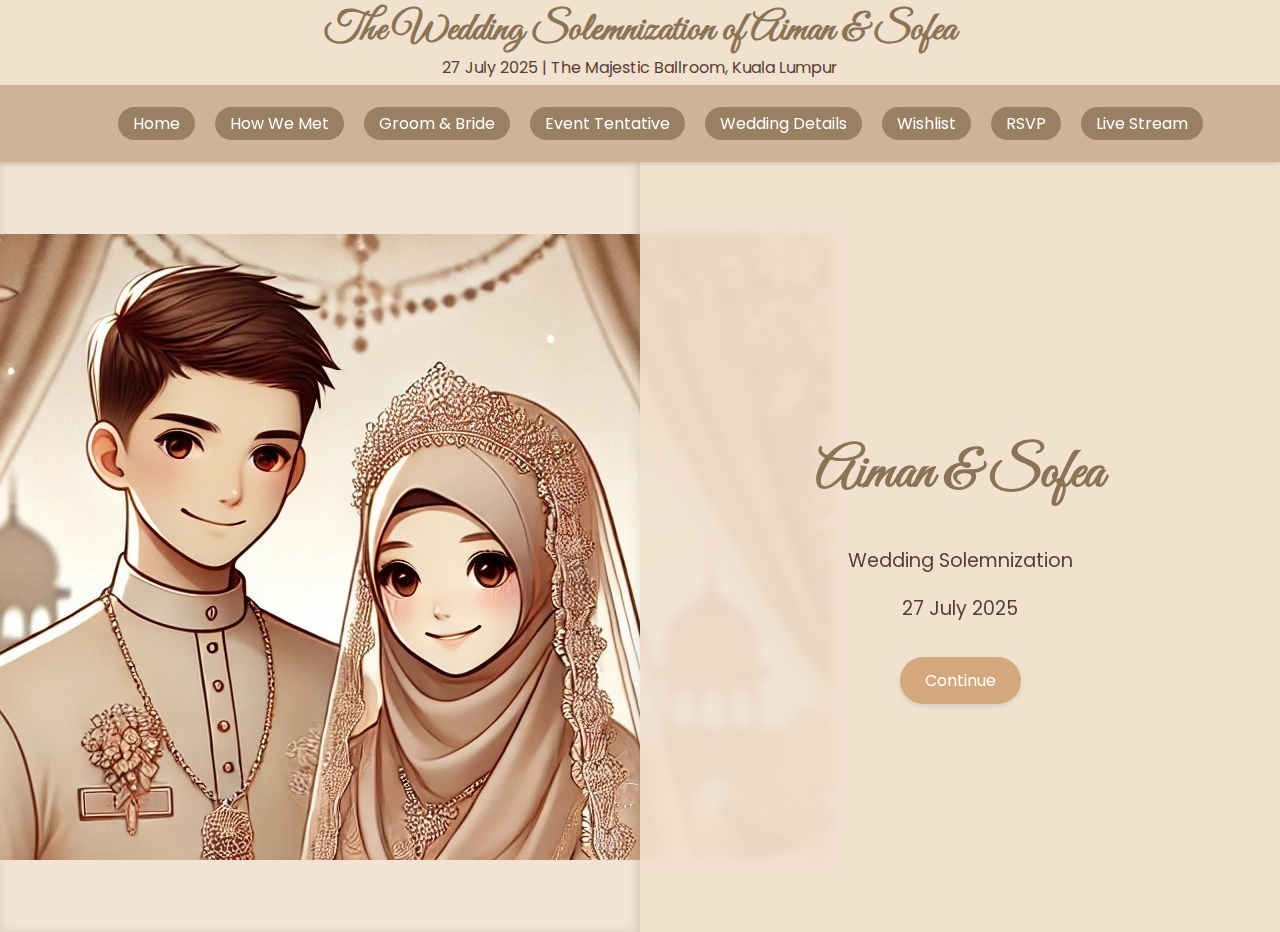
<file: index.html>
<!DOCTYPE html>
<html lang="en">

<head>
    <meta charset="UTF-8">
    <meta name="viewport" content="width=device-width, initial-scale=1.0">
    <title>Wedding of Aiman & Sofea</title>
    <link rel="stylesheet" href="styles.css">
    <link href="https://fonts.googleapis.com/css2?family=Great+Vibes&family=Poppins:wght@300;400;600&display=swap"
        rel="stylesheet">
</head>

<body>

<audio id="background-music" src="https://www.bensound.com/bensound-music/bensound-tenderness.mp3" autoplay loop></audio>

<!-- Restored Banner Section (Placed Above Navigation) -->
<div class="banner">
    <h2>The Wedding Solemnization of Aiman & Sofea</h2>
    <p>27 July 2025 | The Majestic Ballroom, Kuala Lumpur</p>
</div>

<!-- Sticky Navigation Bar (Placed Below Banner) -->
<nav class="sticky-nav">
    <ul>
        <li><a href="index.html">Home</a></li>
        <li><a href="how-we-met.html">How We Met</a></li>
        <li><a href="groom-bride.html">Groom & Bride</a></li>
        <li><a href="event-tentative.html">Event Tentative</a></li>
        <li><a href="wedding-details.html">Wedding Details</a></li>
        <li><a href="wishlist.html">Wishlist</a></li>
        <li><a href="rsvp.html">RSVP</a></li>
        <li><a href="live-wedding.html">Live Stream</a></li>
    </ul>
</nav>

<!-- Restored Homepage Layout -->
<div class="homepage">
    <div class="left-side">
        <img src="wedding.jpeg" alt="Wedding" class="background-image">
    </div>
    <div class="right-side">
        <div class="content">
            <h1>Aiman & Sofea</h1>
            <p class="subheading">Wedding Solemnization</p>
            <p class="date">27 July 2025</p>
            <div id="countdown" class="countdown"></div>
        </div>
        <br>
        <div class="content">
            <a class="continue-button" href="how-we-met.html">Continue</a>
        </div>
    </div>
</div>

<script src="script.js"></script>
</body>

</html>
</file>
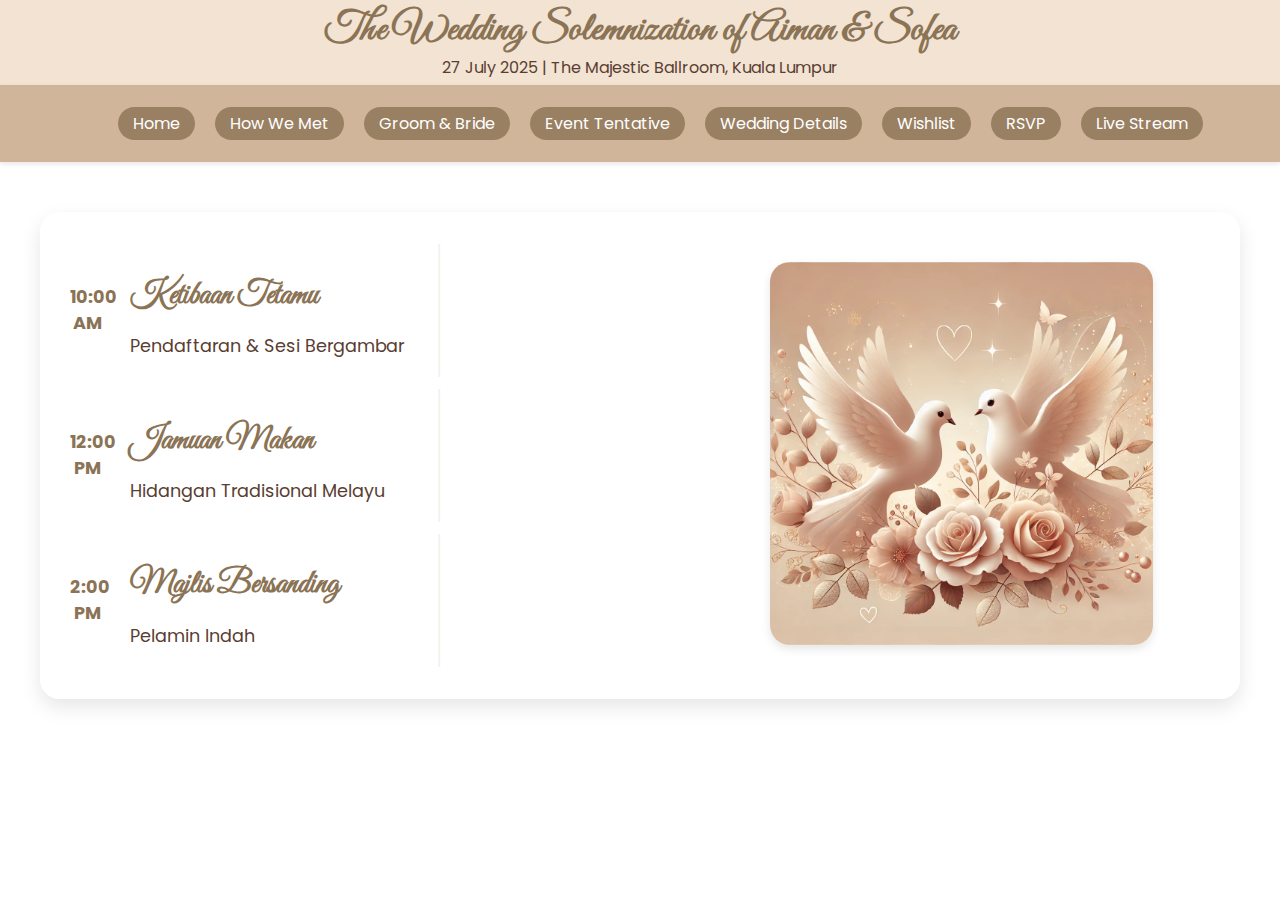
<file: event-tentative.html>
<!DOCTYPE html>
<html lang="en">

<head>
    <meta charset="UTF-8">
    <meta name="viewport" content="width=device-width, initial-scale=1.0">
    <title>Event Tentative - Aiman & Sofea</title>
    <link rel="stylesheet" href="styles.css">
    <link href="https://fonts.googleapis.com/css2?family=Great+Vibes&family=Poppins:wght@300;400;600&display=swap" rel="stylesheet">

    <style>
        body {
            background: url('https://source.unsplash.com/1600x900/?soft-texture,beige') no-repeat center center fixed;
            background-size: cover;
            color: #5a3d31; /* Chocolate brown for text */
            margin: 0;
            padding: 0;
            font-family: 'Poppins', sans-serif;
        }

        /* Banner Style */
        .banner {
            background-color: rgba(241, 224, 206, 0.9); /* Soft nude */
            text-align: center;
            padding: 5px 0;
            z-index: 90;
            box-shadow: 0 2px 5px rgba(0, 0, 0, 0.1);
        }

        .banner h2 {
            font-family: 'Great Vibes', cursive;
            color: #8b7355; /* Chocolate brown */
            font-size: 2.5em;
            margin: 0;
        }

        .banner p {
            color: #5a3d31; /* Soft chocolate brown */
            margin: 0;
            font-size: 1em;
        }

        /* Sticky Navigation Bar */
        .sticky-nav {
            position: sticky;
            top: 0;
            background-color: rgba(204, 173, 144, 0.9); /* Soft nude brown */
            padding: 10px;
            z-index: 100;
            text-align: center;
            box-shadow: 0 2px 5px rgba(0, 0, 0, 0.1);
        }

        .sticky-nav ul {
            list-style: none;
            display: flex;
            justify-content: center;
            gap: 20px;
        }

        .sticky-nav ul li a {
            color: #fff;
            text-decoration: none;
            padding: 5px 15px;
            border-radius: 20px;
            background-color: rgba(139, 115, 85, 0.8); /* Chocolate brown */
            transition: background-color 0.3s, transform 0.3s;
        }

        .sticky-nav ul li a:hover {
            background-color: #8b7355; /* Darker chocolate brown */
            transform: scale(1.1);
        }

        /* Event Tentative Section */
        .timeline-container {
            max-width: 1200px;
            margin: 50px auto;
            padding: 20px;
            background: rgba(255, 255, 255, 0.9); /* Soft nude */
            border-radius: 20px;
            box-shadow: 0 8px 20px rgba(0, 0, 0, 0.1);
            display: flex;
            justify-content: space-between;
        }

        .timeline-item {
            display: flex;
            align-items: center;
            margin: 12px 0;
            position: relative;
            padding: 0 10px;
            transition: transform 0.3s ease, color 0.3s ease;
        }

        .timeline-item::before {
            content: '';
            position: absolute;
            left: 95%;
            top: 0;
            height: 100%;
            width: 1.5px;
            background-color: #8b7355; /* Chocolate brown */
            z-index: -1;
            transform: translateX(-50%);
        }

        .timeline-time {
            font-size: 1.1em;
            color: #8b7355; /* Chocolate brown */
            font-weight: bold;
            width: 12%;
            text-align: center;
            padding-right: 10px;
        }

        .timeline-content {
            font-size: 1.1em;
            color: #5a3d31; /* Soft chocolate brown */
            padding-left: 15px;
            width: 85%;
        }

        .timeline-content h3 {
            font-family: 'Great Vibes', cursive;
            color: #8b7355; /* Chocolate brown */
            font-size: 1.8em;
            margin-bottom: 5px;
        }

        .timeline-item:hover {
            transform: scale(1.00);
            color: #b58863; /* Soft nude brown */
        }

        /* Image Styling (Doves Image) */
        .dove-image {
            width: 85%;
            max-width: 450px;
            margin-top: 30px;
            border-radius: 20px;
            box-shadow: 0 4px 10px rgba(0, 0, 0, 0.1);
            transition: transform 0.3s ease, box-shadow 0.3s ease;
        }

        .dove-image:hover {
            transform: scale(1.05);
            box-shadow: 0 6px 15px rgba(0, 0, 0, 0.2);
        }

        /* Adjustments for smaller screens */
        @media (max-width: 1000px) {
            .timeline-container {
                flex-direction: column;
                align-items: center;
                height: auto;
            }

            .timeline-item {
                flex-direction: column;
                align-items: flex-start;
            }

            .timeline-time {
                width: 100%;
                text-align: left;
                margin-bottom: 8px;
            }

            .timeline-content {
                width: 100%;
            }

            .dove-image {
                width: 100%;
            }
        }
    </style>
</head>

<body>

<!-- Banner (Above Navigation) -->
<div class="banner">
    <h2>The Wedding Solemnization of Aiman & Sofea</h2>
    <p>27 July 2025 | The Majestic Ballroom, Kuala Lumpur</p>
</div>

<!-- Sticky Navigation Bar (Below Banner) -->
<nav class="sticky-nav">
    <ul>
        <li><a href="index.html">Home</a></li>
        <li><a href="how-we-met.html">How We Met</a></li>
        <li><a href="groom-bride.html">Groom & Bride</a></li>
        <li><a href="event-tentative.html">Event Tentative</a></li>
        <li><a href="wedding-details.html">Wedding Details</a></li>
        <li><a href="wishlist.html">Wishlist</a></li>
        <li><a href="rsvp.html">RSVP</a></li>
        <li><a href="live-wedding.html">Live Stream</a></li>
    </ul>
</nav>

<!-- Event Tentative Section -->
<div class="timeline-container">
    <div>
        <div class="timeline-item">
            <div class="timeline-time">10:00 AM</div>
            <div class="timeline-content">
                <h3>Ketibaan Tetamu</h3>
                <p>Pendaftaran & Sesi Bergambar</p>
            </div>
        </div>

        <div class="timeline-item">
            <div class="timeline-time">12:00 PM</div>
            <div class="timeline-content">
                <h3>Jamuan Makan</h3>
                <p>Hidangan Tradisional Melayu</p>
            </div>
        </div>

        <div class="timeline-item">
            <div class="timeline-time">2:00 PM</div>
            <div class="timeline-content">
                <h3>Majlis Bersanding</h3>
                <p>Pelamin Indah</p>
            </div>
        </div>
    </div>

    <div>
        <img class="dove-image" src="dove.jpeg" alt="Doves">
    </div>
</div>

</body>

</html>
</file>
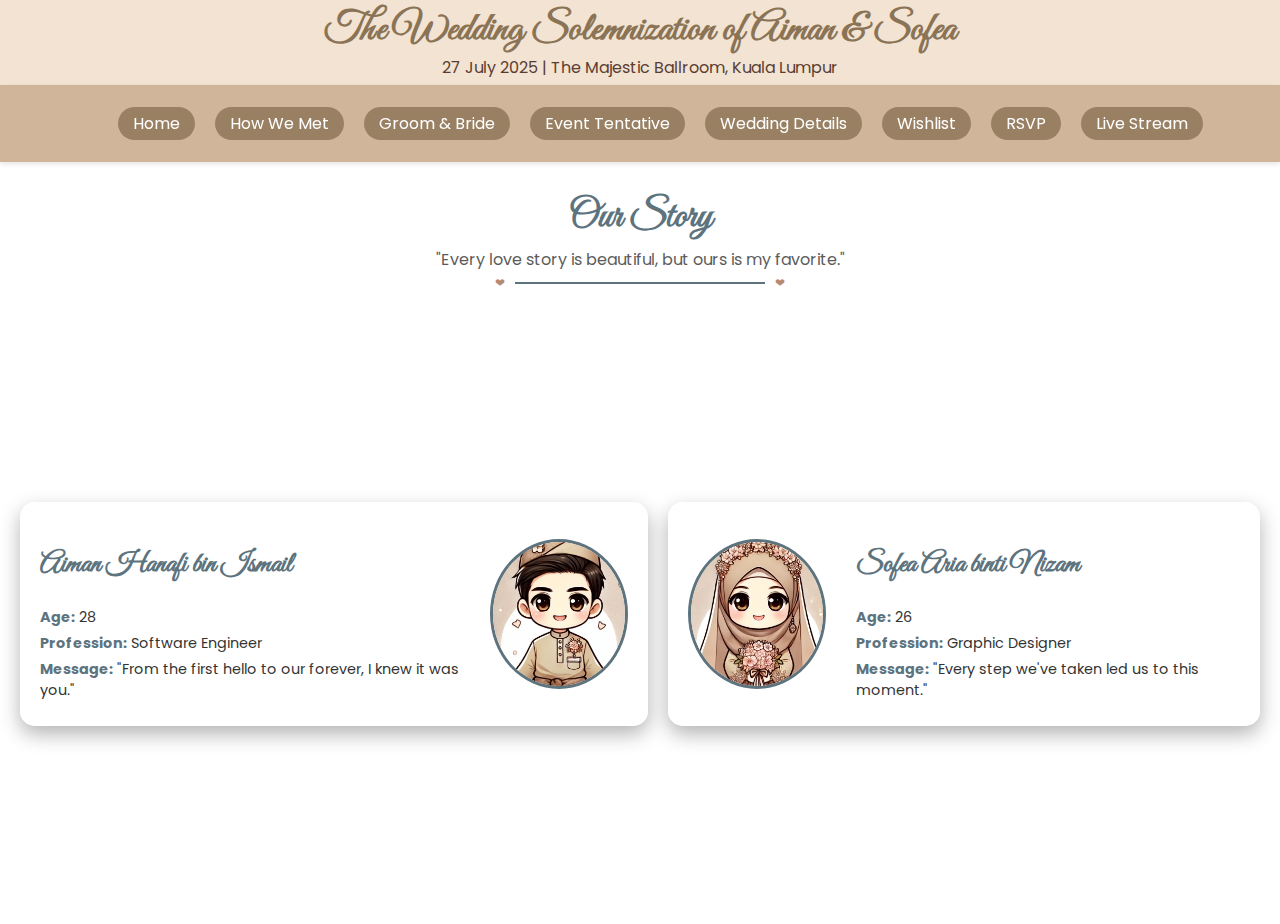
<file: groom-bride.html>
<!DOCTYPE html>
<html lang="en">

<head>
    <meta charset="UTF-8">
    <meta name="viewport" content="width=device-width, initial-scale=1.0">
    <title>Groom & Bride - Aiman & Sofea</title>
    <link rel="stylesheet" href="styles.css">
    <link href="https://fonts.googleapis.com/css2?family=Great+Vibes&family=Poppins:wght@300;400;600&display=swap"
        rel="stylesheet">

    <style>
        body {
            background: url('https://source.unsplash.com/1600x900/?romantic-background') no-repeat center center fixed;
            background-size: cover;
            color: #333;
            padding: 0;
            margin: 0;
            overflow: hidden;
        }

        .title-section {
            text-align: center;
            padding-top: 30px; /* Moved lower from top */
            padding-bottom: 10px; /* Brought closer to content */
            animation: fadeIn 1s ease-out;
        }

        .title-section h1 {
            font-family: 'Great Vibes', cursive;
            font-size: 2.5em;
            color: #5d737e;
            margin: 0;
        }

        .title-section p {
            font-family: 'Poppins', sans-serif;
            font-size: 1em;
            color: #333;
            margin: 5px 0;
            opacity: 0.8;
        }

        .divider {
            width: 250px;
            height: 2px;
            background-color: #5d737e;
            margin: 10px auto;
            position: relative;
        }

        .divider:before,
        .divider:after {
            content: "❤";
            font-size: 12px;
            color: #b68973;
            position: absolute;
            top: -8px;
        }

        .divider:before {
            left: -20px;
        }

        .divider:after {
            right: -20px;
        }

        .groom-bride-container {
            display: flex;
            justify-content: center;
            align-items: center;
            height: calc(100vh - 280px); /* Adjusted for title spacing */
            padding: 20px;
            gap: 20px;
        }

        .profile-card {
            background-color: rgba(255, 255, 255, 0.9);
            padding: 20px;
            border-radius: 15px;
            box-shadow: 0 8px 20px rgba(0, 0, 0, 0.3);
            display: flex;
            align-items: center;
            gap: 30px;
            transition: transform 0.3s ease, box-shadow 0.3s ease;
        }

        .profile-card:hover {
            transform: scale(1.03);
            box-shadow: 0 12px 30px rgba(0, 0, 0, 0.4);
        }

        .profile-photo {
            width: 150px;
            height: 150px;
            border-radius: 50%;
            overflow: hidden;
            border: 3px solid #5d737e;
            transition: transform 0.3s ease;
        }

        .profile-photo img {
            width: 100%;
            height: 100%;
            object-fit: cover;
            transition: transform 0.5s ease;
        }

        .profile-photo:hover img {
            transform: scale(1.1);
        }

        .profile-details {
            text-align: left;
        }

        .profile-details h2 {
            font-family: 'Great Vibes', cursive;
            font-size: 1.8em;
            color: #5d737e;
        }

        .profile-details p {
            font-family: 'Poppins', sans-serif;
            font-size: 0.9em;
            color: #333;
            margin: 5px 0;
        }

        .profile-details p span {
            font-weight: bold;
            color: #5d737e;
        }

        @keyframes fadeIn {
            from {
                opacity: 0;
                transform: translateY(-20px);
            }
            to {
                opacity: 1;
                transform: translateY(0);
            }
        }
    </style>
</head>

<body>

<!-- Banner (Above Navigation) -->
<div class="banner">
    <h2>The Wedding Solemnization of Aiman & Sofea</h2>
    <p>27 July 2025 | The Majestic Ballroom, Kuala Lumpur</p>
</div>

<!-- Sticky Navigation Bar (Below Banner) -->
<nav class="sticky-nav">
    <ul>
        <li><a href="index.html">Home</a></li>
        <li><a href="how-we-met.html">How We Met</a></li>
        <li><a href="groom-bride.html">Groom & Bride</a></li>
        <li><a href="event-tentative.html">Event Tentative</a></li>
        <li><a href="wedding-details.html">Wedding Details</a></li>
        <li><a href="wishlist.html">Wishlist</a></li>
        <li><a href="rsvp.html">RSVP</a></li>
        <li><a href="live-wedding.html">Live Stream</a></li>
    </ul>
</nav>

<!-- Title and Quote Section -->
<div class="title-section">
    <h1>Our Story</h1>
    <p>"Every love story is beautiful, but ours is my favorite."</p>
    <div class="divider"></div>
</div>

<div class="groom-bride-container">
    <!-- Groom Section -->
    <div class="profile-card">
        <div class="profile-details">
            <h2>Aiman Hanafi bin Ismail</h2>
            <p><span>Age:</span> 28</p>
            <p><span>Profession:</span> Software Engineer</p>
            <p><span>Message:</span> "From the first hello to our forever, I knew it was you."</p>
        </div>
        <div class="profile-photo">
            <img src="groom.jpg" alt="Groom Photo">
        </div>
    </div>

    <!-- Bride Section -->
    <div class="profile-card">
        <div class="profile-photo">
            <img src="bride.jpg" alt="Bride Photo">
        </div>
        <div class="profile-details">
            <h2>Sofea Aria binti Nizam</h2>
            <p><span>Age:</span> 26</p>
            <p><span>Profession:</span> Graphic Designer</p>
            <p><span>Message:</span> "Every step we've taken led us to this moment."</p>
        </div>
    </div>
</div>

</body>

</html>
</file>
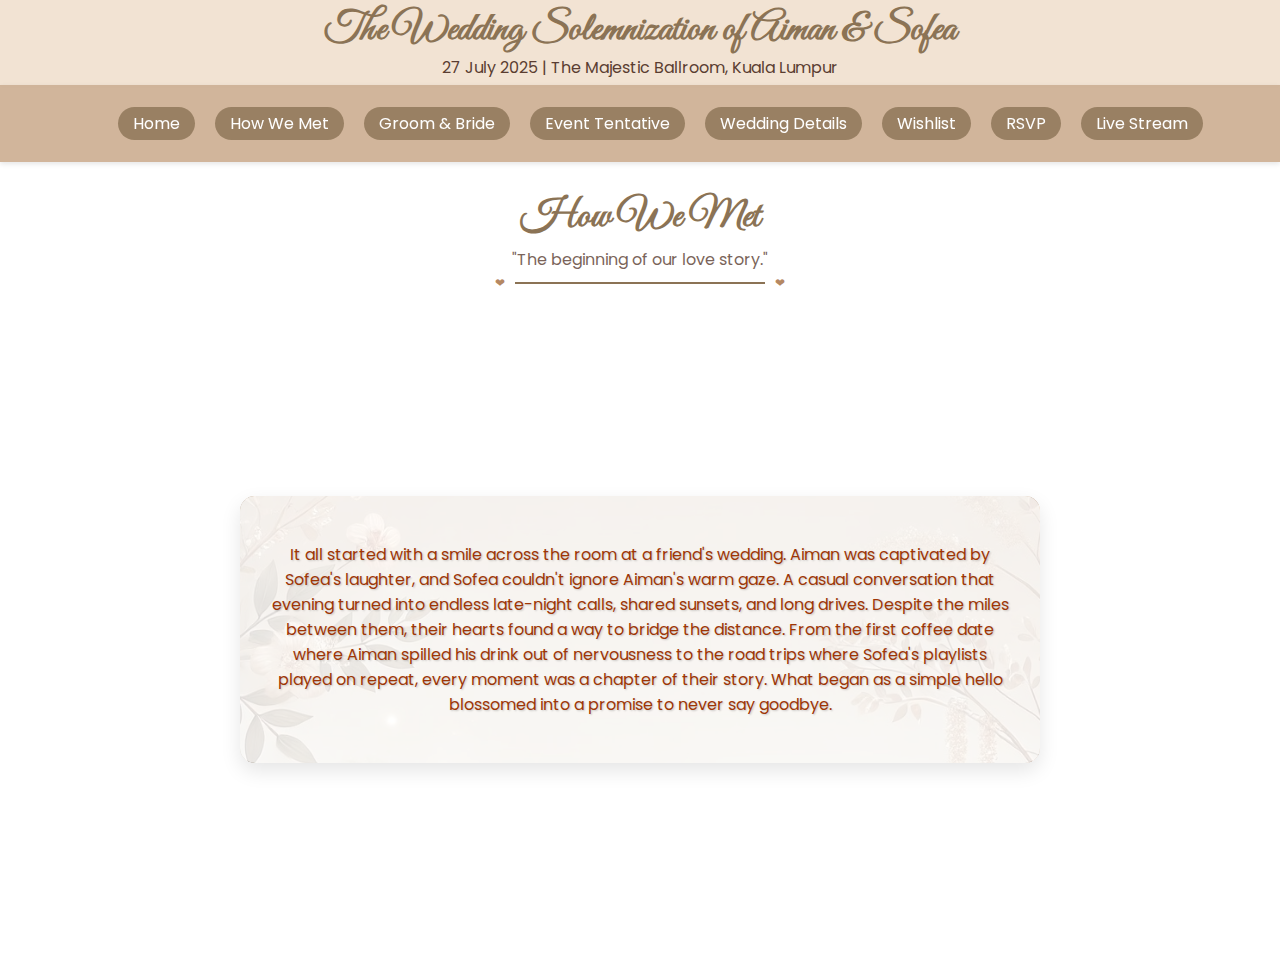
<file: how-we-met.html>
<!DOCTYPE html>
<html lang="en">

<head>
    <meta charset="UTF-8">
    <meta name="viewport" content="width=device-width, initial-scale=1.0">
    <title>How We Met - Aiman & Sofea</title>
    <link rel="stylesheet" href="styles.css">
    <link href="https://fonts.googleapis.com/css2?family=Great+Vibes&family=Poppins:wght@300;400;600&display=swap" rel="stylesheet">

    <style>
        body {
            background: url('https://source.unsplash.com/1600x900/?soft-texture,beige') no-repeat center center fixed;
            background-size: cover;
            color: #5a3d31; /* Chocolate brown for text */
            padding: 0;
            margin: 0;
            overflow: hidden;
        }

        .title-section {
            text-align: center;
            padding-top: 30px;
            padding-bottom: 10px;
            animation: fadeIn 1s ease-out;
        }

        .title-section h1 {
            font-family: 'Great Vibes', cursive;
            font-size: 2.5em;
            color: #8b7355; /* Chocolate brown */
            margin: 0;
        }

        .title-section p {
            font-family: 'Poppins', sans-serif;
            font-size: 1em;
            color: #5a3d31; /* Soft chocolate brown */
            margin: 5px 0;
            opacity: 0.8;
        }

        .divider {
            width: 250px;
            height: 2px;
            background-color: #8b7355; /* Chocolate brown */
            margin: 10px auto;
            position: relative;
        }

        .divider:before,
        .divider:after {
            content: "❤";
            font-size: 12px;
            color: #b58863; /* Soft nude brown */
            position: absolute;
            top: -8px;
        }

        .divider:before {
            left: -20px;
        }

        .divider:after {
            right: -20px;
        }

        .how-we-met-container {
            display: flex;
            flex-direction: column;
            justify-content: center;
            align-items: center;
            padding: 30px;
            gap: 30px;
            height: calc(100vh - 250px);
        }

        .story-section {
            position: relative;
            padding: 30px;
            border-radius: 15px;
            box-shadow: 0 8px 20px rgba(0, 0, 0, 0.1);
            width: 80%;
            text-align: center;
            max-width: 800px;
            background-image: url('floral.jpg');
            background-repeat: no-repeat;
            background-position: center;
            background-size: cover;
            transition: transform 0.3s;
            overflow: hidden; /* Ensure the overlay doesn't go outside the borders */
        }

        /* Adding a more opaque overlay to the floral background */
        .story-section::before {
            content: "";
            position: absolute;
            top: 0;
            left: 0;
            width: 100%;
            height: 100%;
            background-color: rgba(255, 255, 255, 0.85); /* White overlay with 85% opacity */
            z-index: 1;
        }

        /* Ensure text appears above the overlay and add shadow for readability */
        .story-section p, .story-section h2 {
            position: relative;
            z-index: 2;
            color: #9e3606; /* Darker chocolate brown for better contrast */
            text-shadow: 1px 1px 2px rgba(0, 0, 0, 0.2); /* Subtle text shadow for readability */
        }

        .story-section:hover {
            transform: scale(1.05);
            box-shadow: 0 12px 30px rgba(0, 0, 0, 0.2);
        }


        @keyframes fadeIn {
            from {
                opacity: 0;
                transform: translateY(-20px);
            }
            to {
                opacity: 1;
                transform: translateY(0);
            }
        }

        /* Banner (Above Navigation) */
        .banner {
            background-color: rgba(241, 224, 206, 0.9); /* Soft nude */
            text-align: center;
            padding: 5px 0;
            z-index: 90;
            box-shadow: 0 2px 5px rgba(0, 0, 0, 0.1);
        }

        .banner h2 {
            font-family: 'Great Vibes', cursive;
            color: #8b7355; /* Chocolate brown */
            font-size: 2.5em;
            margin: 0;
        }

        .banner p {
            color: #5a3d31; /* Soft chocolate brown */
            margin: 0;
            font-size: 1em;
        }

        /* Sticky Navigation Bar (Below Banner) */
        .sticky-nav {
            position: sticky;
            top: 0;
            background-color: rgba(204, 173, 144, 0.9); /* Soft nude brown */
            padding: 10px;
            z-index: 100;
            text-align: center;
            box-shadow: 0 2px 5px rgba(0, 0, 0, 0.1);
        }

        .sticky-nav ul {
            list-style: none;
            display: flex;
            justify-content: center;
            gap: 20px;
        }

        .sticky-nav ul li a {
            color: #fff;
            text-decoration: none;
            padding: 5px 15px;
            border-radius: 20px;
            background-color: rgba(139, 115, 85, 0.8); /* Chocolate brown */
            transition: background-color 0.3s, transform 0.3s;
        }

        .sticky-nav ul li a:hover {
            background-color: #8b7355; /* Darker chocolate brown */
            transform: scale(1.1);
        }
    </style>
</head>

<body>

<!-- Banner (Above Navigation) -->
<div class="banner">
    <h2>The Wedding Solemnization of Aiman & Sofea</h2>
    <p>27 July 2025 | The Majestic Ballroom, Kuala Lumpur</p>
</div>

<!-- Sticky Navigation Bar (Below Banner) -->
<nav class="sticky-nav">
    <ul>
        <li><a href="index.html">Home</a></li>
        <li><a href="how-we-met.html">How We Met</a></li>
        <li><a href="groom-bride.html">Groom & Bride</a></li>
        <li><a href="event-tentative.html">Event Tentative</a></li>
        <li><a href="wedding-details.html">Wedding Details</a></li>
        <li><a href="wishlist.html">Wishlist</a></li>
        <li><a href="rsvp.html">RSVP</a></li>
        <li><a href="live-wedding.html">Live Stream</a></li>
    </ul>
</nav>

<!-- Title and Quote Section -->
<div class="title-section">
    <h1>How We Met</h1>
    <p>"The beginning of our love story."</p>
    <div class="divider"></div>
</div>

<!-- Story Section -->
<div class="how-we-met-container">
    <div class="story-section">
        <p>
            It all started with a smile across the room at a friend's wedding. Aiman was captivated by Sofea's laughter,
            and Sofea couldn't ignore Aiman's warm gaze. A casual conversation that evening turned into endless late-night
            calls, shared sunsets, and long drives. Despite the miles between them, their hearts found a way to bridge
            the distance. From the first coffee date where Aiman spilled his drink out of nervousness to the road trips where Sofea's
            playlists played on repeat, every moment was a chapter of their story. What began as a simple hello blossomed
            into a promise to never say goodbye.
        </p>
    </div>
</div>

</body>

</html>
</file>
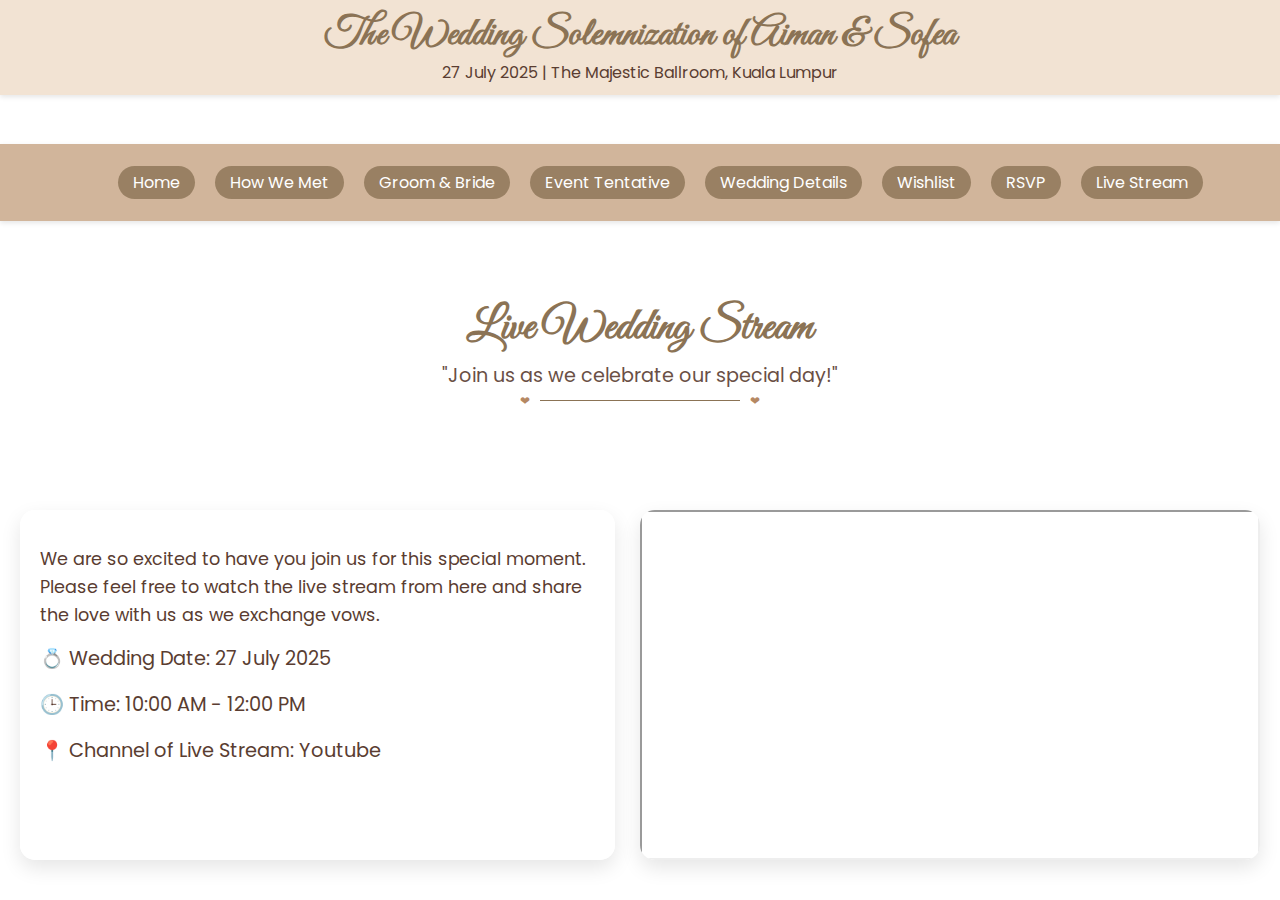
<file: live-wedding.html>
<!DOCTYPE html>
<html lang="en">

<head>
    <meta charset="UTF-8">
    <meta name="viewport" content="width=device-width, initial-scale=1.0">
    <title>Live Wedding - Aiman & Sofea</title>
    <link rel="stylesheet" href="styles.css">
    <link href="https://fonts.googleapis.com/css2?family=Great+Vibes&family=Poppins:wght@300;400;600&display=swap" rel="stylesheet">

    <style>
        body {
            background: url('https://source.unsplash.com/1600x900/?soft-texture,beige') no-repeat center center fixed;
            background-size: cover;
            color: #5a3d31; /* Chocolate brown for text */
            margin: 0;
            padding: 0;
            font-family: 'Poppins', sans-serif;
            display: flex;
            flex-direction: column;
            justify-content: space-between;
            height: 100vh;
        }

        /* Banner Style */
        .banner {
            background-color: rgba(241, 224, 206, 0.9); /* Soft nude */
            text-align: center;
            padding: 10px 0;
            z-index: 90;
            box-shadow: 0 2px 5px rgba(0, 0, 0, 0.1);
        }

        .banner h2 {
            font-family: 'Great Vibes', cursive;
            color: #8b7355; /* Chocolate brown */
            font-size: 2.5em;
            margin: 0;
        }

        .banner p {
            color: #5a3d31; /* Soft chocolate brown */
            margin: 0;
            font-size: 1em;
        }

        .title-section {
            text-align: center;
            padding-top: 30px;
            padding-bottom: 10px;
            animation: fadeIn 2s ease-out;
        }

        .title-section h1 {
            font-family: 'Great Vibes', cursive;
            font-size: 2.8em;
            color: #8b7355; /* Chocolate brown */
            margin: 0;
        }

        .title-section p {
            font-family: 'Poppins', sans-serif;
            font-size: 1.2em;
            color: #5a3d31; /* Soft chocolate brown */
            margin: 5px 0;
            opacity: 0.9;
        }

        .divider {
            width: 200px;
            height: 1.5px;
            background-color: #8b7355; /* Chocolate brown */
            margin: 10px auto;
            position: relative;
        }

        .divider:before,
        .divider:after {
            content: "❤";
            font-size: 12px;
            color: #b58863; /* Soft nude brown */
            position: absolute;
            top: -8px;
        }

        .divider:before {
            left: -20px;
        }

        .divider:after {
            right: -20px;
        }

        /* Layout Container */
        .live-wedding-container {
            display: flex;
            justify-content: space-between;
            margin: 40px 20px;
            gap: 20px;
            flex-wrap: wrap;
        }

        .event-details {
            width: 48%;
            text-align: left;
            color: #5a3d31; /* Soft chocolate brown */
            line-height: 1.6;
            background-color: rgba(255, 255, 255, 0.9); /* Soft nude */
            border-radius: 15px;
            padding: 20px;
            box-shadow: 0 8px 20px rgba(0, 0, 0, 0.1);
            transition: transform 0.3s ease, box-shadow 0.3s ease;
        }

        .event-details:hover {
            transform: scale(1.05);
            box-shadow: 0 12px 30px rgba(0, 0, 0, 0.2);
        }

        .event-details h2 {
            font-family: 'Great Vibes', cursive;
            font-size: 2.2em;
            margin: 10px 0;
            color: #8b7355; /* Chocolate brown */
        }

        .event-details p {
            font-size: 1.1em;
            margin: 15px 0;
        }

        .event-details .info {
            font-size: 1.1em;
            margin: 10px 0;
            color: #5a3d31; /* Soft chocolate brown */
        }

        .event-details .info span {
            font-weight: bold;
            color: #8b7355; /* Chocolate brown */
        }

        .live-stream-container {
            width: 50%;
            height: 350px;         
            border-radius: 15px;
            overflow: hidden;
            box-shadow: 0 8px 20px rgba(0, 0, 0, 0.1);
        }

        .live-stream-container iframe {
            width: 100%;
            height: 350px;
            object-fit: cover;
        }

        /* Sticky Navigation Bar */
        .sticky-nav {
            position: sticky;
            top: 0;
            background-color: rgba(204, 173, 144, 0.9); /* Soft nude brown */
            padding: 10px;
            z-index: 100;
            text-align: center;
            box-shadow: 0 2px 5px rgba(0, 0, 0, 0.1);
        }

        .sticky-nav ul {
            list-style: none;
            display: flex;
            justify-content: center;
            gap: 20px;
        }

        .sticky-nav ul li a {
            color: #fff;
            text-decoration: none;
            padding: 5px 15px;
            border-radius: 20px;
            background-color: rgba(139, 115, 85, 0.8); /* Chocolate brown */
            transition: background-color 0.3s, transform 0.3s;
        }

        .sticky-nav ul li a:hover {
            background-color: #8b7355; /* Darker chocolate brown */
            transform: scale(1.1);
        }

        /* Responsive adjustments */
        @media (max-width: 900px) {
            .live-wedding-container {
                flex-direction: column;
                gap: 10px;
            }

            .event-details,
            .live-stream-container {
                width: 100%;
            }
        }

        @keyframes fadeIn {
            from {
                opacity: 0;
                transform: translateY(-20px);
            }
            to {
                opacity: 1;
                transform: translateY(0);
            }
        }
    </style>
</head>

<body>

<!-- Banner -->
<div class="banner">
    <h2>The Wedding Solemnization of Aiman & Sofea</h2>
    <p>27 July 2025 | The Majestic Ballroom, Kuala Lumpur</p>
</div>

<!-- Sticky Navigation Bar -->
<nav class="sticky-nav">
    <ul>
        <li><a href="index.html">Home</a></li>
        <li><a href="how-we-met.html">How We Met</a></li>
        <li><a href="groom-bride.html">Groom & Bride</a></li>
        <li><a href="event-tentative.html">Event Tentative</a></li>
        <li><a href="wedding-details.html">Wedding Details</a></li>
        <li><a href="wishlist.html">Wishlist</a></li>
        <li><a href="rsvp.html">RSVP</a></li>
        <li><a href="live-wedding.html">Live Stream</a></li>
    </ul>
</nav>

<!-- Title Section -->
<div class="title-section">
    <h1>Live Wedding Stream</h1>
    <p>"Join us as we celebrate our special day!"</p>
    <div class="divider"></div>
</div>

<!-- Live Wedding Content -->
<div class="live-wedding-container">
    <div class="event-details">
        <p>We are so excited to have you join us for this special moment. Please feel free to watch the live stream from here and share the love with us as we exchange vows.</p>
        <div class="info">
            <p>💍 Wedding Date: 27 July 2025</p>
            <p>🕒 Time: 10:00 AM - 12:00 PM</p>
            <p>📍 Channel of Live Stream: Youtube</p>
        </div>
    </div>

    <div class="live-stream-container">
        <iframe src="https://www.youtube.com/embed/VIDEO_ID" title="Wedding Live Stream" allowfullscreen></iframe>
    </div>
</div>

</body>

</html>
</file>
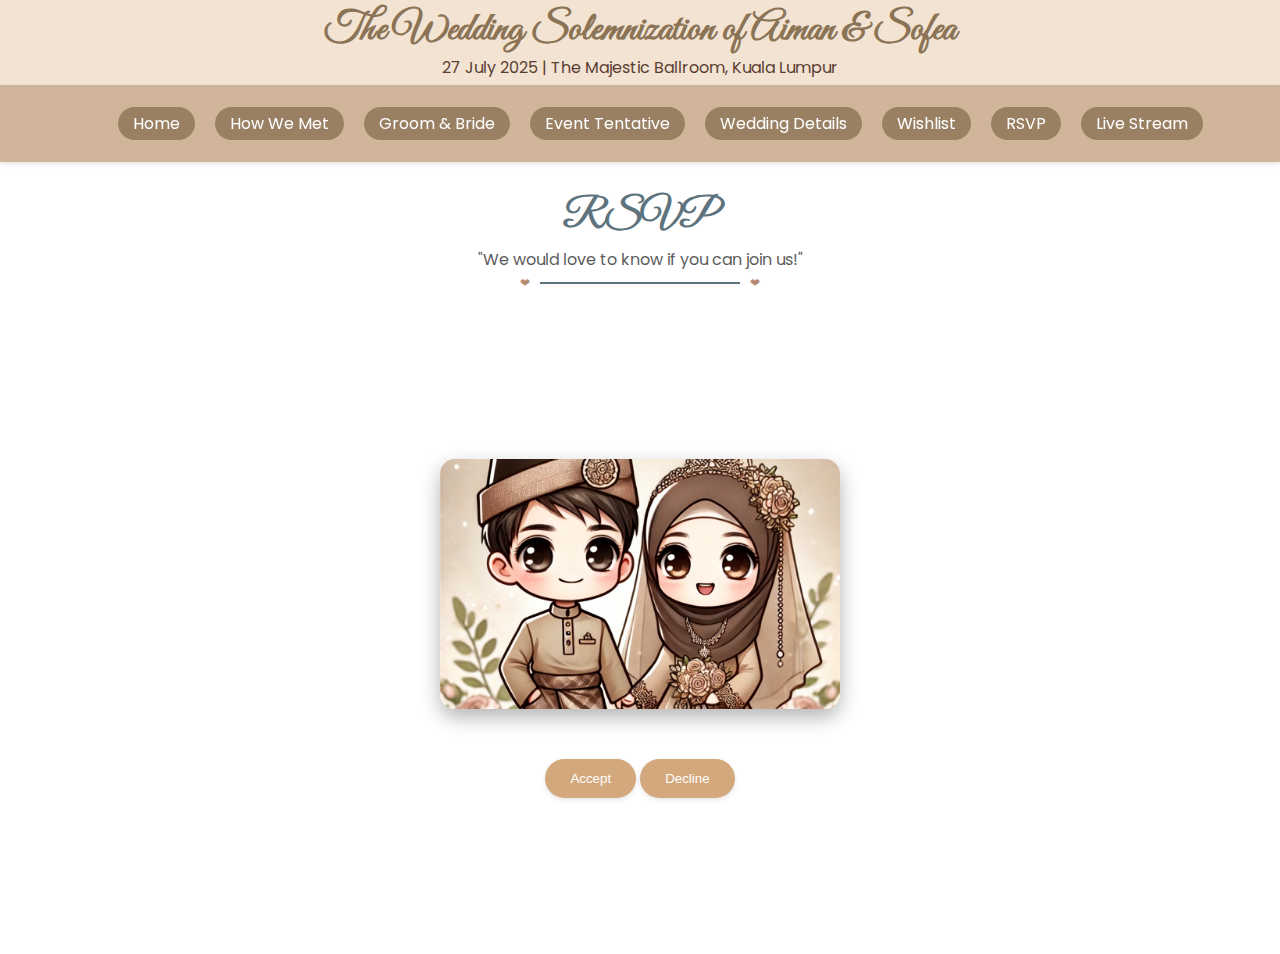
<file: rsvp.html>
<!DOCTYPE html>
<html lang="en">

<head>
    <meta charset="UTF-8">
    <meta name="viewport" content="width=device-width, initial-scale=1.0">
    <title>RSVP - Aiman & Sofea</title>
    <link rel="stylesheet" href="styles.css">
    <link href="https://fonts.googleapis.com/css2?family=Great+Vibes&family=Poppins:wght@300;400;600&display=swap" rel="stylesheet">

    <style>
        body {
            background: url('https://source.unsplash.com/1600x900/?wedding-background') no-repeat center center fixed;
            background-size: cover;
            margin: 0;
            padding: 0;
            font-family: 'Poppins', sans-serif;
            height: 100vh;
        }

        .title-section {
            text-align: center;
            padding-top: 30px;
            padding-bottom: 10px;
            animation: fadeIn 2s ease-out;
        }

        .title-section h1 {
            font-family: 'Great Vibes', cursive;
            font-size: 2.5em;
            color: #5d737e;
            margin: 0;
        }

        .title-section p {
            font-family: 'Poppins', sans-serif;
            font-size: 1em;
            color: #333;
            margin: 5px 0;
            opacity: 0.8;
        }

        .divider {
            width: 200px;
            height: 1.5px;
            background-color: #5d737e;
            margin: 10px auto;
            position: relative;
        }

        .divider:before,
        .divider:after {
            content: "❤";
            font-size: 12px;
            color: #b68973;
            position: absolute;
            top: -8px;
        }

        .divider:before {
            left: -20px;
        }

        .divider:after {
            right: -20px;
        }

        /* RSVP Section */
        .rsvp-container {
            display: flex;
            justify-content: center;
            align-items: center;
            flex-direction: column;
            height: calc(100vh - 250px); /* Adjust height for the content */
            padding: 20px;
            gap: 20px;
        }

        .rsvp-image {
            width: 100%;
            max-width: 400px;
            height: 250px;
            background-color: white;
            border-radius: 15px;
            overflow: hidden;
            box-shadow: 0 8px 20px rgba(0, 0, 0, 0.3);
        }

        .rsvp-image img {
            width: 100%;
            height: 100%;
            object-fit: cover;
        }

        .rsvp-button {
            margin-top: 30px;
            padding: 12px 25px;
            background-color: #d3a87c; /* Soft nude brown */
            color: #fff;
            border: none;
            border-radius: 30px;
            cursor: pointer;
            transition: background-color 0.3s, transform 0.3s;
            text-decoration: none;
            box-shadow: 0 2px 5px rgba(0, 0, 0, 0.1);
        }

        .rsvp-button:hover {
            background-color: #b58863; /* Deeper nude brown */
            transform: scale(1.1);
            text-decoration: none;
        }

        /* Accessibility Enhancements */
        .rsvp-button:focus,
        .sticky-nav ul li a:focus {
            outline: 2px dashed #8b7355; /* Chocolate brown */
            outline-offset: 3px;
        }

        /* Popup Styles */
        .popup {
            display: none;
            position: fixed;
            top: 50%;
            left: 50%;
            transform: translate(-50%, -50%);
            padding: 20px;
            background-color: white;
            border-radius: 10px;
            box-shadow: 0 8px 20px rgba(0, 0, 0, 0.3);
            width: 80%;
            max-width: 400px;
            text-align: center;
            z-index: 1000;
        }

        .popup .message {
            font-size: 1.2em;
            color: #5a3d31; /* Soft chocolate brown */
            margin-bottom: 20px;
        }

        .popup .close-btn {
            padding: 10px 20px;
            font-size: 1em;
            background-color: #d3a87c; /* Soft nude brown */
            color: #fff;
            border: none;
            border-radius: 30px; /* Rounded corners for consistency */
            cursor: pointer;
            transition: background-color 0.3s, transform 0.3s;
            box-shadow: 0 2px 5px rgba(0, 0, 0, 0.1);
        }

        .popup .close-btn:hover {
            background-color: #b58863; /* Deeper nude brown */
            transform: scale(1.1); /* Smooth hover effect */
        }


        /* Overlay */
        .overlay {
            display: none;
            position: fixed;
            top: 0;
            left: 0;
            width: 100%;
            height: 100%;
            background-color: rgba(0, 0, 0, 0.5);
            z-index: 999;
        }

        /* Responsive adjustments */
        @media (max-width: 900px) {
            .rsvp-buttons {
                flex-direction: column;
                align-items: center;
            }

            .rsvp-image {
                width: 100%;
                height: 300px;
            }
        }

        @keyframes fadeIn {
            from {
                opacity: 0;
                transform: translateY(-20px);
            }
            to {
                opacity: 1;
                transform: translateY(0);
            }
    </style>
</head>

<body>

    <!-- Banner (Above Navigation) -->
    <div class="banner">
        <h2>The Wedding Solemnization of Aiman & Sofea</h2>
        <p>27 July 2025 | The Majestic Ballroom, Kuala Lumpur</p>
    </div>

    <!-- Sticky Navigation Bar (Below Banner) -->
    <nav class="sticky-nav">
        <ul>
            <li><a href="index.html">Home</a></li>
            <li><a href="how-we-met.html">How We Met</a></li>
            <li><a href="groom-bride.html">Groom & Bride</a></li>
            <li><a href="event-tentative.html">Event Tentative</a></li>
            <li><a href="wedding-details.html">Wedding Details</a></li>
            <li><a href="wishlist.html">Wishlist</a></li>
            <li><a href="rsvp.html">RSVP</a></li>
            <li><a href="live-wedding.html">Live Stream</a></li>
        </ul>
    </nav>

    <!-- Title Section -->
    <div class="title-section">
        <h1>RSVP</h1>
        <p>"We would love to know if you can join us!"</p>
        <div class="divider"></div>
    </div>

    <!-- RSVP Content -->
    <div class="rsvp-container">
        <!-- Invitation Image Section -->
        <div class="rsvp-image">
            <img src="rsvp-image.png" alt="Invitation Image">
        </div>
        <!-- RSVP Buttons -->
        <div class="rsvp-buttons">
            <button class="rsvp-button" onclick="acceptInvitation()">Accept</button>
            <button class="rsvp-button" onclick="declineInvitation()">Decline</button>
        </div>
    </div>

    <!-- Overlay -->
    <div class="overlay" id="overlay"></div>

    <!-- Custom Popup -->
    <div class="popup" id="popup">
        <div class="message">Thank you for letting us know! We are happy to have you in spirit.</div>
        <button class="close-btn" onclick="closePopup()">OK</button>
    </div>

    <script>
        // Function to handle Accept button click
        function acceptInvitation() {
            window.location.href = "https://forms.gle/UwU4GBPxUHYwCTqr5";
        }

        // Function to handle Decline button click
        function declineInvitation() {
            document.getElementById('overlay').style.display = 'block';
            document.getElementById('popup').style.display = 'block';
            document.querySelector('.rsvp-buttons').style.display = 'none';  // Hide the buttons after decline
        }

        // Function to close the popup
        function closePopup() {
            document.getElementById('overlay').style.display = 'none';
            document.getElementById('popup').style.display = 'none';
        }
    </script>

</body>

</html>
</file>
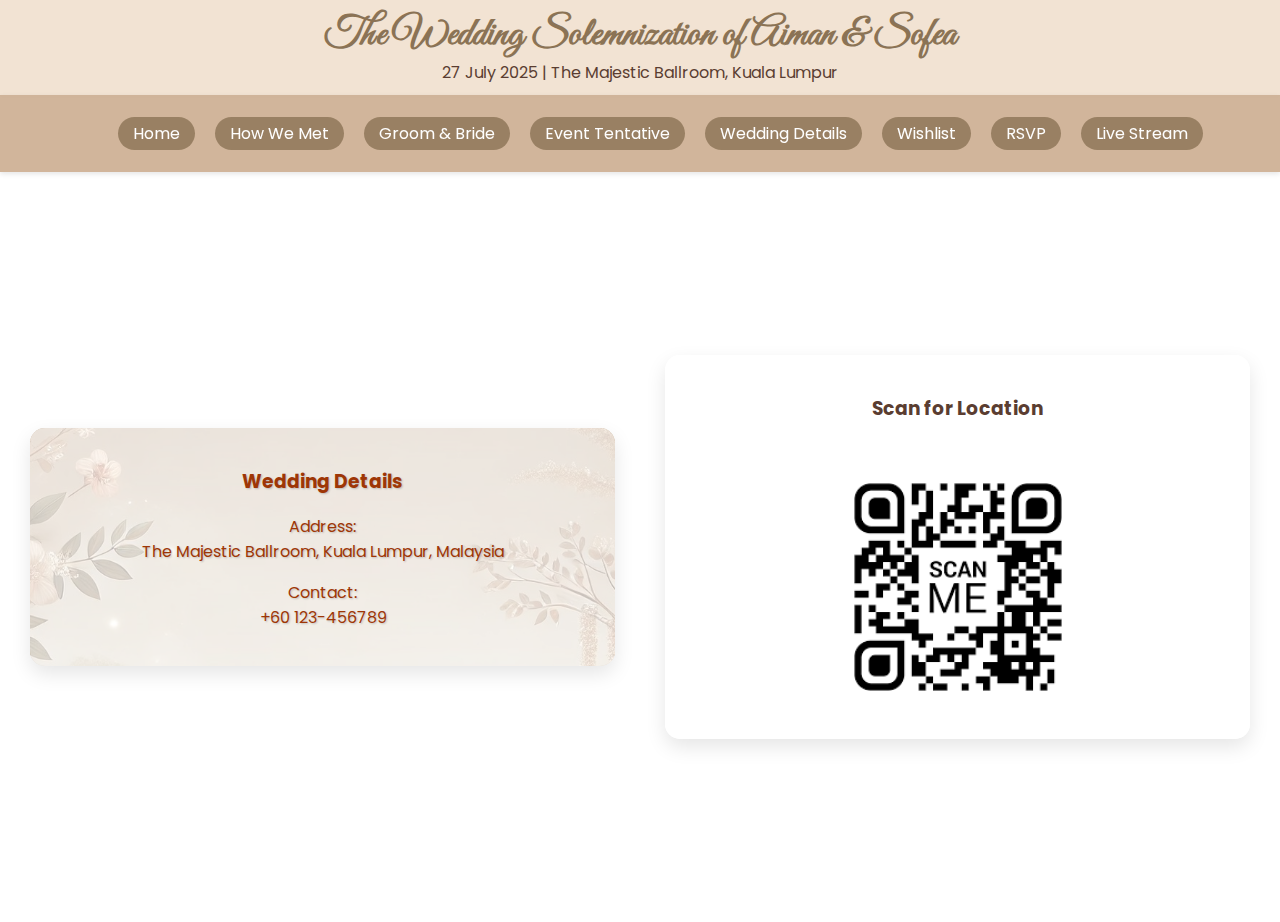
<file: wedding-details.html>
<!DOCTYPE html>
<html lang="en">

<head>
    <meta charset="UTF-8">
    <meta name="viewport" content="width=device-width, initial-scale=1.0">
    <title>Wedding Location - Aiman & Sofea</title>
    <link rel="stylesheet" href="styles.css">
    <link href="https://fonts.googleapis.com/css2?family=Great+Vibes&family=Poppins:wght@300;400;600&display=swap" rel="stylesheet">

    <style>
        body {
            background: url('https://source.unsplash.com/1600x900/?soft-texture,beige') no-repeat center center fixed;
            background-size: cover;
            color: #5a3d31; /* Chocolate brown for text */
            margin: 0;
            padding: 0;
            font-family: 'Poppins', sans-serif;
        }

        /* Banner Style */
        .banner {
            background-color: rgba(241, 224, 206, 0.9); /* Soft nude */
            text-align: center;
            padding: 10px 0;
            z-index: 90;
            box-shadow: 0 2px 5px rgba(0, 0, 0, 0.1);
        }

        .banner h2 {
            font-family: 'Great Vibes', cursive;
            color: #8b7355; /* Chocolate brown */
            font-size: 2.5em;
            margin: 0;
        }

        .banner p {
            color: #5a3d31; /* Soft chocolate brown */
            margin: 0;
            font-size: 1em;
        }

        /* Sticky Navigation Bar */
        .sticky-nav {
            position: sticky;
            top: 0;
            background-color: rgba(204, 173, 144, 0.9); /* Soft nude brown */
            padding: 10px;
            z-index: 100;
            text-align: center;
            box-shadow: 0 2px 5px rgba(0, 0, 0, 0.1);
        }

        .sticky-nav ul {
            list-style: none;
            display: flex;
            justify-content: center;
            gap: 20px;
        }

        .sticky-nav ul li a {
            color: #fff;
            text-decoration: none;
            padding: 5px 15px;
            border-radius: 20px;
            background-color: rgba(139, 115, 85, 0.8); /* Chocolate brown */
            transition: background-color 0.3s, transform 0.3s;
        }

        .sticky-nav ul li a:hover {
            background-color: #8b7355; /* Darker chocolate brown */
            transform: scale(1.1);
        }

        /* Wedding Details Section */
        .details-container {
            display: flex;
            justify-content: center;
            align-items: center;
            height: calc(100vh - 150px);
            padding: 20px;
            gap: 30px;
            text-align: center;
        }

        .details-box {
            flex: 1;
            text-align: center;
            background-color: rgba(255, 255, 255, 0.9); /* Soft nude */
            border-radius: 15px;
            padding: 20px;
            box-shadow: 0 8px 20px rgba(0, 0, 0, 0.1);
            transition: transform 0.3s ease, box-shadow 0.3s ease;
            margin: 10px;
        }

        .details2-box {
    flex: 1;
    text-align: center;
    border-radius: 15px;
    padding: 20px;
    box-shadow: 0 8px 20px rgba(0, 0, 0, 0.1);
    transition: transform 0.3s ease, box-shadow 0.3s ease;
    margin: 10px;
    position: relative;
    background-image: url('floral.jpg');
    background-repeat: no-repeat;
    background-position: center;
    background-size: cover;
    overflow: hidden; /* Prevents overlay from spilling out */
}

/* Adding a translucent overlay */
.details2-box::before {
    content: "";
    position: absolute;
    top: 0;
    left: 0;
    width: 100%;
    height: 100%;
    background-color: rgba(255, 255, 255, 0.7); /* White overlay with 70% opacity */
    z-index: 1;
}

/* Ensure text is above the overlay and add subtle shadow for readability */
.details2-box h3, .details2-box p {
    position: relative;
    z-index: 2;
    color: #9e3606; /* Soft chocolate brown */
    text-shadow: 1px 1px 2px rgba(0, 0, 0, 0.2); /* Subtle text shadow */
}

.details-box:hover, .details2-box:hover {
    transform: scale(1.05);
    box-shadow: 0 12px 30px rgba(0, 0, 0, 0.2);
}


        .details-box img {
            width: 100%;
            height: auto;
            max-width: 250px;
            border-radius: 10px;
            margin-top: 20px;
            transition: transform 0.3s ease;
        }

        .details-box img:hover {
            transform: scale(1.05);
        }

        /* Responsive for smaller screens */
        @media (max-width: 768px) {
            .details-container {
                flex-direction: column;
                align-items: center;
                height: auto;
            }

            .details-box, .details2-box {
                width: 90%;
                margin: 10px 0;
            }
        }
    </style>
</head>

<body>

<!-- Banner (Above Navigation) -->
<div class="banner">
    <h2>The Wedding Solemnization of Aiman & Sofea</h2>
    <p>27 July 2025 | The Majestic Ballroom, Kuala Lumpur</p>
</div>

<!-- Sticky Navigation Bar (Below Banner) -->
<nav class="sticky-nav">
    <ul>
        <li><a href="index.html">Home</a></li>
        <li><a href="how-we-met.html">How We Met</a></li>
        <li><a href="groom-bride.html">Groom & Bride</a></li>
        <li><a href="event-tentative.html">Event Tentative</a></li>
        <li><a href="wedding-details.html">Wedding Details</a></li>
        <li><a href="wishlist.html">Wishlist</a></li>
        <li><a href="rsvp.html">RSVP</a></li>
        <li><a href="live-wedding.html">Live Stream</a></li>
    </ul>
</nav>

<!-- Wedding Details Section -->
<div class="details-container">

    <!-- Wedding Info -->
    <div class="details2-box">
        <h3>Wedding Details</h3>
        <p><span>Address:</span><br> The Majestic Ballroom, Kuala Lumpur, Malaysia</p>
        <p><span>Contact:</span><br> +60 123-456789</p>
    </div>

    <!-- QR Code & Venue Image -->
    <div class="details-box">
        <h3>Scan for Location</h3>
        <img src="qr-code.png" alt="QR Code">
    </div>
</div>

</body>

</html>
</file>
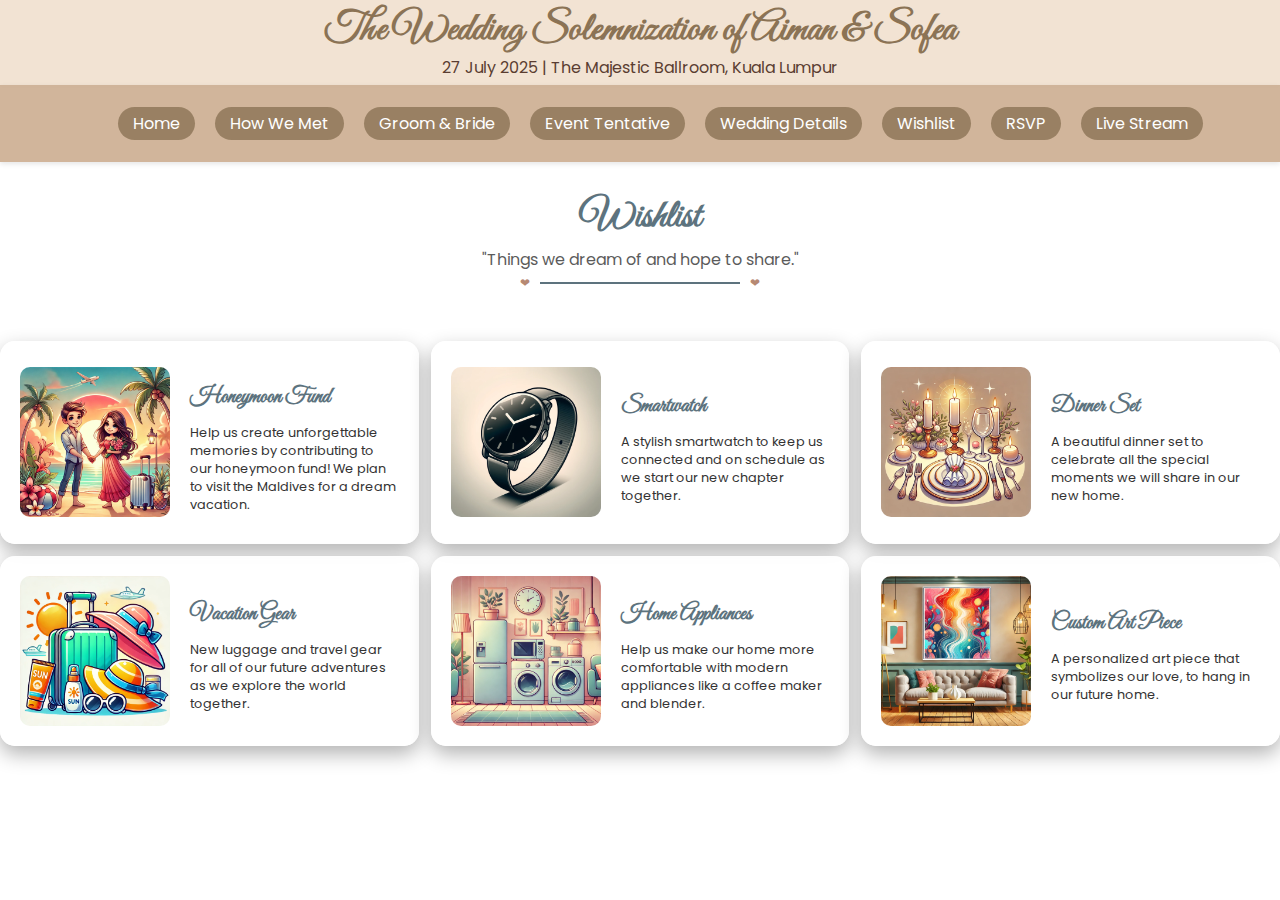
<file: wishlist.html>
<!DOCTYPE html>
<html lang="en">

<head>
    <meta charset="UTF-8">
    <meta name="viewport" content="width=device-width, initial-scale=1.0">
    <title>Wishlist - Aiman & Sofea</title>
    <link rel="stylesheet" href="styles.css">
    <link href="https://fonts.googleapis.com/css2?family=Great+Vibes&family=Poppins:wght@300;400;600&display=swap" rel="stylesheet">

    <style>
        body {
            background: url('https://source.unsplash.com/1600x900/?wedding-background') no-repeat center center fixed;
            background-size: cover;
            margin: 0;
            padding: 0;
            font-family: 'Poppins', sans-serif;
        }

        .title-section {
            text-align: center;
            padding-top: 30px;
            padding-bottom: 10px;
            animation: fadeIn 1s ease-out;
        }

        .title-section h1 {
            font-family: 'Great Vibes', cursive;
            font-size: 2.5em;
            color: #5d737e;
            margin: 0;
        }

        .title-section p {
            font-family: 'Poppins', sans-serif;
            font-size: 1em;
            color: #333;
            margin: 5px 0;
            opacity: 0.8;
        }

        .divider {
            width: 200px;
            height: 1.5px;
            background-color: #5d737e;
            margin: 10px auto;
            position: relative;
        }

        .divider:before,
        .divider:after {
            content: "❤";
            font-size: 12px;
            color: #b68973;
            position: absolute;
            top: -8px;
        }

        .divider:before {
            left: -20px;
        }

        .divider:after {
            right: -20px;
        }

        /* Updated Grid Layout for Wishlist */
        .wishlist-container {
            display: grid;
            grid-template-columns: repeat(3, 1fr);
            gap: 12px;
            margin: 37px auto;
            max-width: 1500px;
        }

        .wishlist-item {
            background-color: rgba(255, 255, 255, 0.9);
            padding: 20px;
            border-radius: 15px;
            box-shadow: 0 8px 20px rgba(0, 0, 0, 0.3);
            display: flex;
            align-items: center;
            justify-content: space-between;
            transition: transform 0.3s ease, box-shadow 0.3s ease;
            text-align: left;
        }

        .wishlist-item:hover {
            transform: scale(1.03);
            box-shadow: 0 12px 30px rgba(0, 0, 0, 0.4);
        }

        .wishlist-item img {
            width: 150px;
            height: 150px;
            object-fit: cover;
            border-radius: 10px;
            margin-right: 20px;
        }

        .wishlist-item h3 {
            font-family: 'Great Vibes', cursive;
            color: #5d737e;
            font-size: 1.4em;
            margin-bottom: 10px;
        }

        .wishlist-item p {
            font-size: 0.8em;
            color: #333;
            margin-bottom: 10px;
        }

        .wishlist-item p span {
            font-weight: bold;
            color: #b68973;
        }

        /* Responsive adjustments */
        @media (max-width: 768px) {
            .wishlist-container {
                grid-template-columns: 1fr 1fr;
            }
        }

        @keyframes fadeIn {
            from {
                opacity: 0;
                transform: translateY(-20px);
            }
            to {
                opacity: 1;
                transform: translateY(0);
            }
    </style>
</head>

<body>

    <!-- Banner (Above Navigation) -->
    <div class="banner">
        <h2>The Wedding Solemnization of Aiman & Sofea</h2>
        <p>27 July 2025 | The Majestic Ballroom, Kuala Lumpur</p>
    </div>

    <!-- Sticky Navigation Bar (Below Banner) -->
    <nav class="sticky-nav">
        <ul>
            <li><a href="index.html">Home</a></li>
            <li><a href="how-we-met.html">How We Met</a></li>
            <li><a href="groom-bride.html">Groom & Bride</a></li>
            <li><a href="event-tentative.html">Event Tentative</a></li>
            <li><a href="wedding-details.html">Wedding Details</a></li>
            <li><a href="wishlist.html">Wishlist</a></li>
            <li><a href="rsvp.html">RSVP</a></li>
            <li><a href="live-wedding.html">Live Stream</a></li>
        </ul>
    </nav>

    <!-- Title Section -->
    <div class="title-section">
        <h1>Wishlist</h1>
        <p>"Things we dream of and hope to share."</p>
        <div class="divider"></div>
    </div>

    <!-- Wishlist Items -->
    <div class="wishlist-container">

        <!-- Item 1: Honeymoon Fund -->
        <div class="wishlist-item">
            <img src="honeymoon_fund_image.png" alt="Honeymoon Fund">
            <div>
                <h3>Honeymoon Fund</h3>
                <p>Help us create unforgettable memories by contributing to our honeymoon fund! We plan to visit the Maldives for a dream vacation.</p>
            </div>
        </div>

        <!-- Item 2: Smartwatch -->
        <div class="wishlist-item">
            <img src="smartwatch_image.png" alt="Smartwatch">
            <div>
                <h3>Smartwatch</h3>
                <p>A stylish smartwatch to keep us connected and on schedule as we start our new chapter together.</p>
            </div>
        </div>

        <!-- Item 3: Dinner Set -->
        <div class="wishlist-item">
            <img src="dinner_set_image.png" alt="Dinner Set">
            <div>
                <h3>Dinner Set</h3>
                <p>A beautiful dinner set to celebrate all the special moments we will share in our new home.</p>
            </div>
        </div>

        <!-- Item 4: Vacation Gear -->
        <div class="wishlist-item">
            <img src="vacation_gear_image.png" alt="Vacation Gear">
            <div>
                <h3>Vacation Gear</h3>
                <p>New luggage and travel gear for all of our future adventures as we explore the world together.</p>
            </div>
        </div>

        <!-- Item 5: Home Appliances -->
        <div class="wishlist-item">
            <img src="home_appliances_image.png" alt="Home Appliances">
            <div>
                <h3>Home Appliances</h3>
                <p>Help us make our home more comfortable with modern appliances like a coffee maker and blender.</p>
            </div>
        </div>

        <!-- Item 6: Custom Art Piece -->
        <div class="wishlist-item">
            <img src="custom_art_image.png" alt="Custom Art Piece">
            <div>
                <h3>Custom Art Piece</h3>
                <p>A personalized art piece that symbolizes our love, to hang in our future home.</p>
            </div>
        </div>

    </div>

</body>

</html>
</file>
<file: styles.css>
/* General Styles */
body {
    background: url('https://source.unsplash.com/1600x900/?soft-texture,beige') no-repeat center center fixed;
    background-color: rgba(241, 224, 206, 0.9); /* Soft nude */
    background-size: cover;
    font-family: 'Poppins', sans-serif;
    color: #5a3d31; /* Chocolate brown for text */
    margin: 0;
    padding: 0;
    overflow: hidden; /* Prevent scrolling */
}

/* Adjust homepage height to fit the screen */
.homepage {
    display: flex;
    height: calc(100vh - 130px);
    overflow: hidden;
}

/* Sticky Navigation Bar (Below Banner) */
.sticky-nav {
    position: sticky;
    top: 0;
    background-color: rgba(204, 173, 144, 0.9); /* Soft nude brown */
    padding: 10px;
    z-index: 100;
    text-align: center;
    box-shadow: 0 2px 5px rgba(0, 0, 0, 0.1);
}

.sticky-nav ul {
    list-style: none;
    display: flex;
    justify-content: center;
    gap: 20px;
}

.sticky-nav ul li a {
    color: #fff;
    text-decoration: none;
    padding: 5px 15px;
    border-radius: 20px;
    background-color: rgba(139, 115, 85, 0.8); /* Chocolate brown */
    transition: background-color 0.3s, transform 0.3s;
}

.sticky-nav ul li a:hover {
    background-color: #8b7355; /* Darker chocolate brown */
    transform: scale(1.1);
}

/* Banner (Above Navigation) */
.banner {
    background-color: rgba(241, 224, 206, 0.9); /* Soft nude */
    text-align: center;
    padding: 5px 0;
    z-index: 90;
    box-shadow: 0 2px 5px rgba(0, 0, 0, 0.1);
}

.banner h2 {
    font-family: 'Great Vibes', cursive;
    color: #8b7355; /* Chocolate brown */
    font-size: 2.5em;
    margin: 0;
}

.banner p {
    color: #5a3d31; /* Soft chocolate brown */
    margin: 0;
    font-size: 1em;
}

/* Left and Right Side Styles */
.left-side {
    width: 50%;
    background: url('https://source.unsplash.com/1600x900/?wedding-flowers,beige') no-repeat center center/cover;
    display: flex;
    align-items: center;
    justify-content: center;
    position: relative;
    box-shadow: inset 0 0 10px rgba(0, 0, 0, 0.1);
}

.right-side {
    width: 50%;
    display: flex;
    flex-direction: column;
    align-items: center;
    justify-content: center;
    background-color: rgba(241, 224, 206, 0.9); /* Soft nude */
    padding: 30px;
    backdrop-filter: blur(5px);
    box-shadow: 0 0 15px rgba(0, 0, 0, 0.1);
}

/* Centering the Text Above Countdown */
.content {
    text-align: center;
}

.content h1 {
    font-family: 'Great Vibes', cursive;
    font-size: 3.5em;
    color: #8b7355; /* Chocolate brown */
}

.content .subheading, .content .date {
    align-items: center;
    justify-content: center;
    font-size: 1.2em;
    color: #5a3d31; /* Soft chocolate brown */
}

/* Countdown Timer */
.countdown {
    display: flex;
    gap: 15px;
    justify-content: center;
    margin-top: 20px;
}

.countdown div {
    background-color: #faf7f5;
    padding: 15px 20px;
    border-radius: 15px;
    box-shadow: 0 2px 5px rgba(0, 0, 0, 0.1);
    display: flex;
    flex-direction: column;
    align-items: center;
    color: #8b7355; /* Chocolate brown */
    min-width: 80px;
    transition: transform 0.3s;
}

.countdown div:hover {
    transform: scale(1.05);
}

.countdown div span {
    display: block;
    font-size: 0.9em;
    color: #8b7355; /* Chocolate brown */
    margin-top: 5px;
}

/* Remove Underline from Button Text */
.continue-button {
    margin-top: 30px;
    padding: 12px 25px;
    background-color: #d3a87c; /* Soft nude brown */
    color: #fff;
    border: none;
    border-radius: 30px;
    cursor: pointer;
    transition: background-color 0.3s, transform 0.3s;
    text-decoration: none;
    box-shadow: 0 2px 5px rgba(0, 0, 0, 0.1);
}

.continue-button:hover {
    background-color: #b58863; /* Deeper nude brown */
    transform: scale(1.1);
    text-decoration: none;
}

/* Accessibility Enhancements */
.continue-button:focus,
.sticky-nav ul li a:focus {
    outline: 2px dashed #8b7355; /* Chocolate brown */
    outline-offset: 3px;
}

/* Consistent Box Sizing */
*, *::before, *::after {
    box-sizing: border-box;
}

/* Smooth Scrolling */
html {
    scroll-behavior: smooth;
}
</file>
